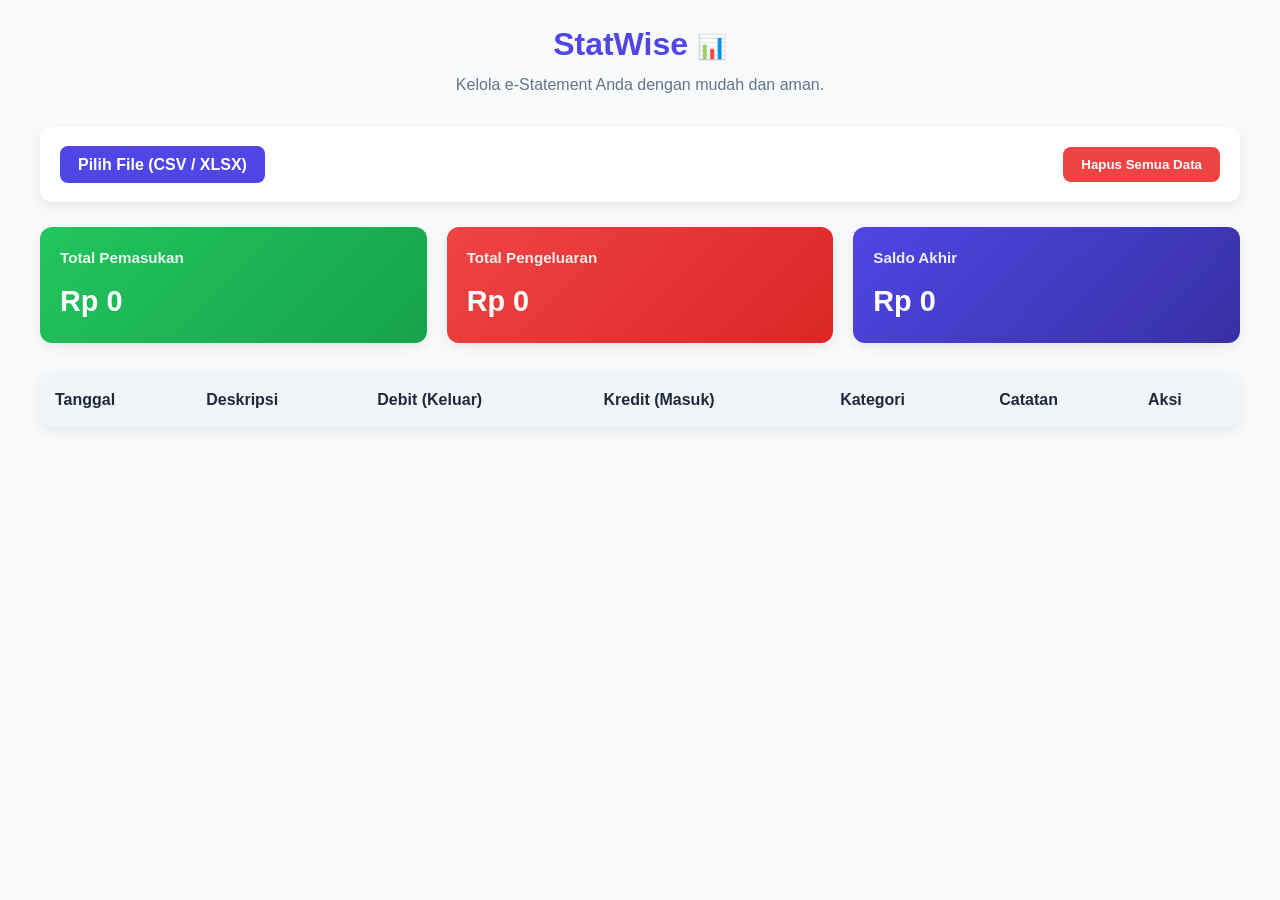
<file: ai_studio_code.html>
<!DOCTYPE html>
<html lang="id">
<head>
    <meta charset="UTF-8">
    <meta name="viewport" content="width=device-width, initial-scale=1.0">
    <title>StatWise - Personal Finance Tracker</title>
    <link rel="stylesheet" href="style.css">
    <!-- Library untuk membaca Excel (XLSX) -->
    <script src="https://cdn.sheetjs.com/xlsx-0.20.1/package/dist/xlsx.full.min.js"></script>
</head>
<body>
    <div class="container">
        <header>
            <h1>StatWise <span>📊</span></h1>
            <p>Kelola e-Statement Anda dengan mudah dan aman.</p>
        </header>

        <!-- Bagian Upload -->
        <section class="upload-section">
            <div class="file-input-wrapper">
                <input type="file" id="fileInput" accept=".csv, .xlsx, .xls">
                <label for="fileInput" class="btn-primary">Pilih File (CSV / XLSX)</label>
            </div>
            <button id="clearData" class="btn-danger">Hapus Semua Data</button>
        </section>

        <!-- Ringkasan Statistik -->
        <section class="summary-cards">
            <div class="card income">
                <h3>Total Pemasukan</h3>
                <p id="totalIncome">Rp 0</p>
            </div>
            <div class="card expense">
                <h3>Total Pengeluaran</h3>
                <p id="totalExpense">Rp 0</p>
            </div>
            <div class="card balance">
                <h3>Saldo Akhir</h3>
                <p id="totalBalance">Rp 0</p>
            </div>
        </section>

        <!-- Tabel Transaksi -->
        <section class="table-container">
            <table id="transactionTable">
                <thead>
                    <tr>
                        <th>Tanggal</th>
                        <th>Deskripsi</th>
                        <th>Debit (Keluar)</th>
                        <th>Kredit (Masuk)</th>
                        <th>Kategori</th>
                        <th>Catatan</th>
                        <th>Aksi</th>
                    </tr>
                </thead>
                <tbody id="tableBody">
                    <!-- Data akan muncul di sini -->
                </tbody>
            </table>
        </section>
    </div>

    <script src="script.js"></script>
</body>
</html>
</file>
<file: style.css>
:root {
    --primary: #4f46e5;
    --primary-dark: #4338ca;
    --success: #22c55e;
    --danger: #ef4444;
    --warning: #f59e0b;
    --background: #f8fafc;
    --card-bg: #ffffff;
    --text-dark: #1e293b;
    --text-light: #64748b;
    --border: #e2e8f0;
    --shadow: 0 4px 12px rgba(0,0,0,0.08);
    --radius: 12px;
}

/* RESET */
* {
    margin: 0;
    padding: 0;
    box-sizing: border-box;
}

body {
    font-family: "Segoe UI", Tahoma, Geneva, Verdana, sans-serif;
    background: var(--background);
    color: var(--text-dark);
    line-height: 1.5;
    padding: 20px;
}

/* CONTAINER */
.container {
    max-width: 1200px;
    margin: auto;
}

/* HEADER */
header {
    text-align: center;
    margin-bottom: 30px;
}

header h1 {
    color: var(--primary);
    font-size: 2rem;
    margin-bottom: 5px;
}

header p {
    color: var(--text-light);
}

header span {
    font-size: 1.5rem;
}

/* UPLOAD SECTION */
.upload-section {
    background: var(--card-bg);
    padding: 20px;
    border-radius: var(--radius);
    box-shadow: var(--shadow);
    display: flex;
    justify-content: space-between;
    align-items: center;
    gap: 15px;
    margin-bottom: 25px;
}

#fileInput {
    display: none;
}

/* BUTTON */
.btn-primary,
.btn-danger,
.btn-secondary {
    border: none;
    border-radius: 8px;
    padding: 10px 18px;
    cursor: pointer;
    font-weight: 600;
    transition: 0.3s;
    font-family: inherit;
}

.btn-primary {
    background: var(--primary);
    color: white;
}

.btn-primary:hover {
    background: var(--primary-dark);
}

.btn-danger {
    background: var(--danger);
    color: white;
}

.btn-danger:hover {
    opacity: 0.9;
}

.btn-secondary {
    background: #e2e8f0;
}

.btn-primary:disabled,
.btn-danger:disabled {
    opacity: 0.5;
    cursor: not-allowed;
}

/* STATUS PDF */
.pdf-status {
    background: white;
    border-left: 4px solid var(--primary);
    border-radius: 8px;
    padding: 12px 15px;
    margin-bottom: 25px;
    box-shadow: var(--shadow);
}

/* SUMMARY CARDS */
.summary-cards {
    display: grid;
    grid-template-columns: repeat(auto-fit,minmax(250px,1fr));
    gap: 20px;
    margin-bottom: 30px;
}

.card {
    color: white;
    border-radius: var(--radius);
    padding: 20px;
    box-shadow: var(--shadow);
    transition: 0.25s;
}

.card:hover {
    transform: translateY(-4px);
}

.card h3 {
    font-size: 0.95rem;
    opacity: 0.9;
}

.card p {
    font-size: 1.8rem;
    margin-top: 10px;
    font-weight: bold;
}

.income {
    background: linear-gradient(135deg,#22c55e,#16a34a);
}

.expense {
    background: linear-gradient(135deg,#ef4444,#dc2626);
}

.balance {
    background: linear-gradient(135deg,#4f46e5,#3730a3);
}

.warning {
    background: linear-gradient(135deg,#f59e0b,#d97706);
}

/* TABLE */
.table-container {
    background: white;
    border-radius: var(--radius);
    overflow: hidden;
    box-shadow: var(--shadow);
}

table {
    width: 100%;
    border-collapse: collapse;
}

th {
    background: #f1f5f9;
    text-align: left;
    padding: 15px;
    font-weight: 600;
}

td {
    padding: 15px;
    border-bottom: 1px solid var(--border);
}

tr:hover {
    background: #f8fafc;
}

/* INPUT */
input,
select,
textarea {
    width: 100%;
    padding: 10px;
    border: 1px solid #cbd5e1;
    border-radius: 6px;
    outline: none;
    transition: 0.3s;
}

input:focus,
textarea:focus,
select:focus {
    border-color: var(--primary);
}

.edit-input {
    width: 100%;
}

/* DELETE BUTTON */
.delete-row,
.remove-preview-row {
    background: none;
    border: none;
    color: var(--danger);
    font-weight: bold;
    cursor: pointer;
}

/* MODAL */
.modal-overlay {
    position: fixed;
    inset: 0;
    background: rgba(15,23,42,0.6);
    display: flex;
    justify-content: center;
    align-items: center;
    padding: 20px;
    z-index: 9999;
}

.modal-box {
    background: white;
    width: 100%;
    max-width: 900px;
    max-height: 90vh;
    overflow-y: auto;
    border-radius: var(--radius);
    padding: 25px;
    box-shadow: 0 20px 30px rgba(0,0,0,0.25);
    animation: fadeIn 0.25s ease;
}

.modal-box h2 {
    color: var(--primary);
    margin-bottom: 10px;
}

.modal-info {
    color: var(--text-light);
    margin-bottom: 15px;
}

.modal-table-wrap {
    max-height: 400px;
    overflow-y: auto;
    border: 1px solid var(--border);
    border-radius: 8px;
}

#pdfPreviewTable {
    width: 100%;
    border-collapse: collapse;
}

#pdfPreviewTable th {
    position: sticky;
    top: 0;
    background: #f1f5f9;
    z-index: 10;
}

#pdfPreviewTable th,
#pdfPreviewTable td {
    padding: 10px;
    border-bottom: 1px solid var(--border);
    font-size: 0.9rem;
}

#pdfRawText {
    margin-top: 15px;
    min-height: 220px;
    font-family: Consolas, monospace;
    font-size: 0.85rem;
    resize: vertical;
}

.modal-actions {
    margin-top: 20px;
    display: flex;
    justify-content: flex-end;
    gap: 10px;
}

/* LOADER */
.loader {
    width: 40px;
    height: 40px;
    border: 4px solid #e2e8f0;
    border-top: 4px solid var(--primary);
    border-radius: 50%;
    animation: spin 1s linear infinite;
    margin: auto;
}

/* ANIMATION */
@keyframes spin {
    from {
        transform: rotate(0deg);
    }
    to {
        transform: rotate(360deg);
    }
}

@keyframes fadeIn {
    from {
        opacity: 0;
        transform: translateY(15px);
    }
    to {
        opacity: 1;
        transform: translateY(0);
    }
}

/* SCROLLBAR */
::-webkit-scrollbar {
    width: 8px;
}

::-webkit-scrollbar-thumb {
    background: #cbd5e1;
    border-radius: 10px;
}

/* MOBILE */
@media (max-width: 768px) {

    body {
        padding: 10px;
    }

    .upload-section {
        flex-direction: column;
        align-items: stretch;
    }

    .summary-cards {
        grid-template-columns: 1fr;
    }

    th,
    td {
        padding: 10px;
        font-size: 0.85rem;
    }

    .modal-box {
        padding: 15px;
    }

    .modal-actions {
        flex-direction: column;
    }

    .btn-primary,
    .btn-danger,
    .btn-secondary {
        width: 100%;
    }
}
</file>
